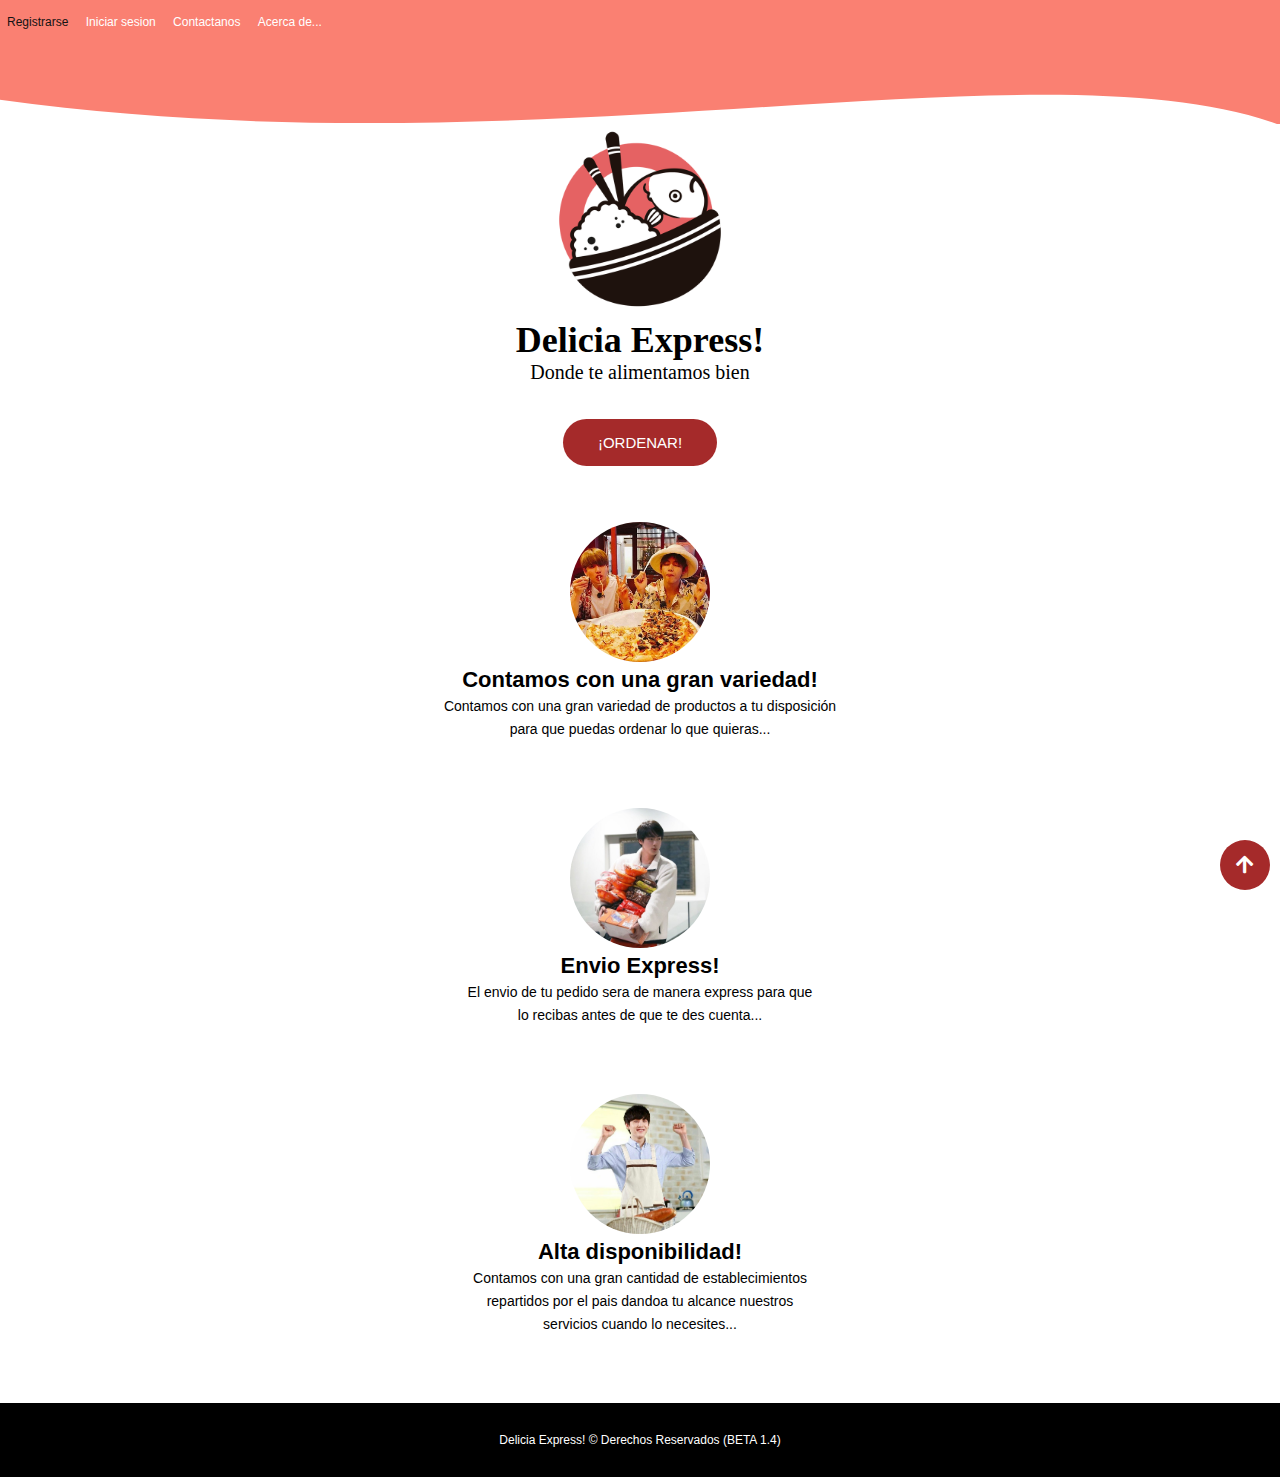
<file: index.html>
<!DOCTYPE html>
<html lang="es">
<head>
        <meta name="viewport" content="width=device-width,initial-scale=1">
        <meta charset="utf-8">
        <title>Delicia Express!</title>
        <link rel="icon" href="img/logo.png">
        <link rel="stylesheet" href="css/main.css">
        <link rel="stylesheet" href="https://use.fontawesome.com/releases/v5.4.1/css/all.css">
</head>

<body>

<section>
    
</section>

<ul class="menu">

    <li><a href="index4.html">Registrarse</a></li>
    <li><a href="index2.html">Iniciar sesion</a></li>
    <li><a href="#">Contactanos</a></li>
    <li><a href="index7.html">Acerca de...</a></li>
    
</ul>


    
        <div style="height: 80px; overflow: hidden;" >
            <svg viewBox="0 0 500 150" preserveAspectRatio="none" style="height: 100%; width: 100%;">
            <path d="M-0.90,104.13 C216.87,250.17 421.95,-31.06 509.98,172.22 L516.32,-33.03 L0.00,0.00 Z" 
            style="stroke: none; fill: rgb(250, 128, 114); --darkreader-inline-stroke:none; --darkreader-inline-fill:#33a6ff;" 
            data-darkreader-inline-stroke="" data-darkreader-inline-fill="">
            </path></svg></div>
      
                <center>
                    <img class="logo" src="img/logo.png" width="190" height="190">
                </center>



        <div class="cuerpo1">
        <font face="Comic-Sans">       
        <center>       
        <h1>Delicia Express!</h1>
        <p>Donde te alimentamos bien</p>
        </center> 
        </font> 
    
        <br>

    <header>

<br>

        <center>
        <ul class="boton_aux">
            <li>
                <a href="index3.html">¡ORDENAR!</a>
            </li>
        </ul>  
    </center>


<br> <br> <br>

        <div class="texto">
            <center>

                <img class="fotos" src="img/img2.jpeg" width="140" height="140">

                <h2>Contamos con una gran variedad!</h2>

                <p2>
                    Contamos con una gran variedad de productos a tu disposición <br>para que puedas ordenar lo que quieras...<br>
                </p2>
            </center>
        </div>

<br> <br> <br>

        <div class="texto1">
            <center>

                <img class="fotos" src="img/img3.jpeg" width="140" height="140">

                <h3>Envio Express!</h3>

                <p3>
                    El envio de tu pedido sera de manera express para que <br>
                    lo recibas antes de que te des cuenta... <br>
                </p3>

            </center>

<br> <br> <br>

 <div class="texto3">
            <center>

                <img class="fotos" src="img/img4.jpeg" width="140" height="140">

                <h2>Alta disponibilidad!</h2>

                <p2>
                    Contamos con una gran cantidad de establecimientos<br>
                    repartidos por el pais dandoa tu alcance nuestros <br>servicios cuando lo necesites...<br>
                </p2>
            </center>
        </div>

        </div>  
         
<a class="gotop" href="#"><i class="fas fa-arrow-up"></i></a>


</header>

</div>

 <br> <br> <br>
</div> 
    </header>

    <div>
        <footer>
    
            Delicia Express! © Derechos Reservados (BETA 1.4)

        </footer>
    </div>

</body>
</html>
</file>
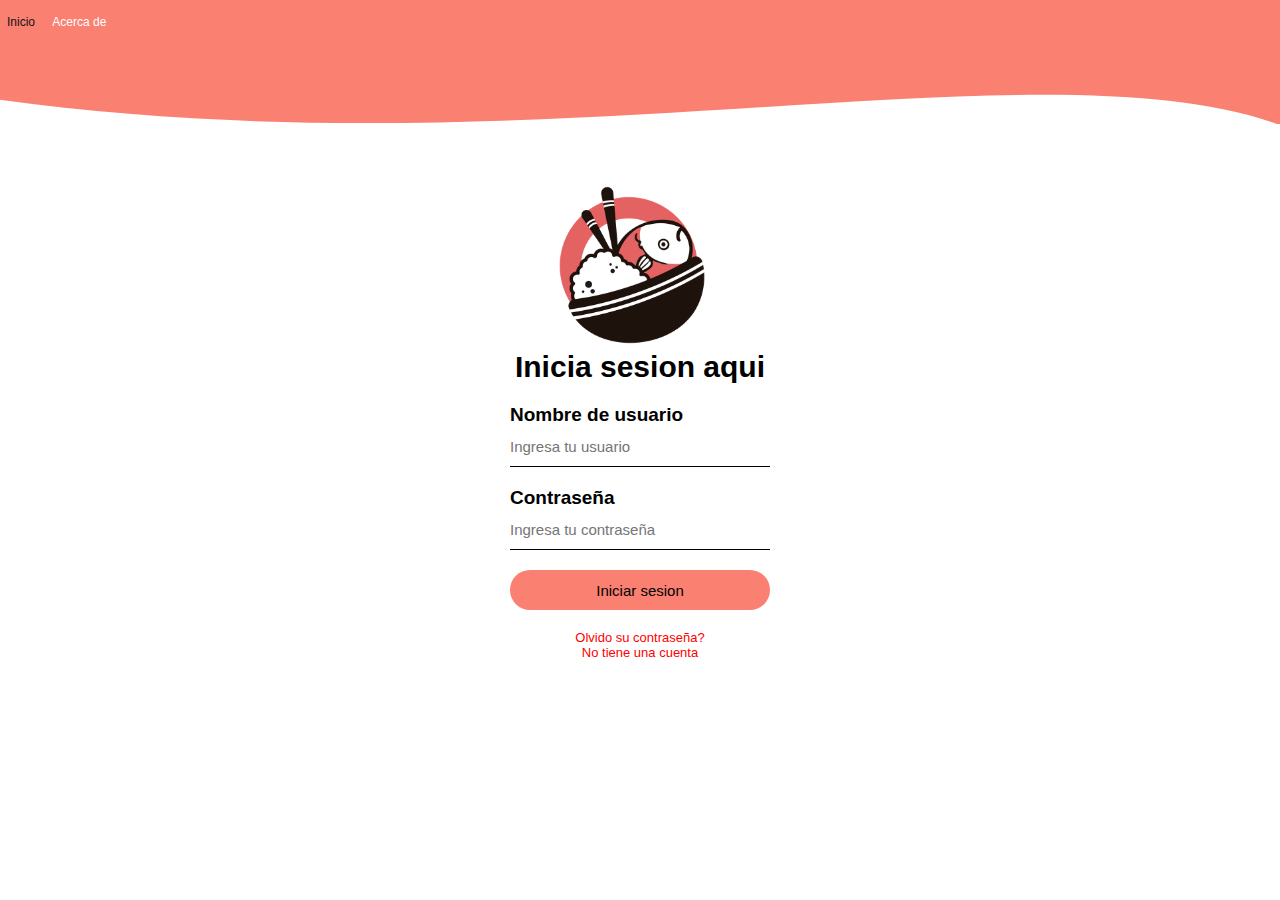
<file: index2.html>
<!DOCTYPE html>
<html lang="esp">
<head>
	<title>Iniciar sesion</title>
    <link rel="icon" href="img/logo.png">
    <link rel="stylesheet" href="css/main2.css">
</head>
<body>

<ul class="menu">

    <li> <a href="index.html">Inicio</a></li>
    
    <li> <a href="index7.html">Acerca de</a></li>

</ul>


 <div style="height: 80px; overflow: hidden;" >
            <svg viewBox="0 0 500 150" preserveAspectRatio="none" style="height: 100%; width: 100%;">
            <path d="M-0.90,104.13 C216.87,250.17 421.95,-31.06 509.98,172.22 L516.32,-33.03 L0.00,0.00 Z" 
            style="stroke: none; fill: rgb(250, 128, 114); --darkreader-inline-stroke:none; --darkreader-inline-fill:#33a6ff;" 
            data-darkreader-inline-stroke="" data-darkreader-inline-fill="">
            </path></svg></div>

            <div class="login-box">

            <img class="avatar" src="img/logo.png" width="170px" height="170px">

            <h1>Inicia sesion aqui</h1>
            <form>
                <label for="username">Nombre de usuario</label>
                <input type="text" placeholder="Ingresa tu usuario" required/>
               
                <label for="contrasena">Contraseña</label>
                <input type="password" placeholder="Ingresa tu contraseña" required/>

<div class="boton">

                <input type="submit" value="Iniciar sesion">

</div>                

<div class="links_1">

                <a href="index5.html">Olvido su contraseña?</a>
                <a href="index4.html">No tiene una cuenta</a> 
</div>
<br> <br> <br>

            </form>

        </div>
</body>
</html>
</file>
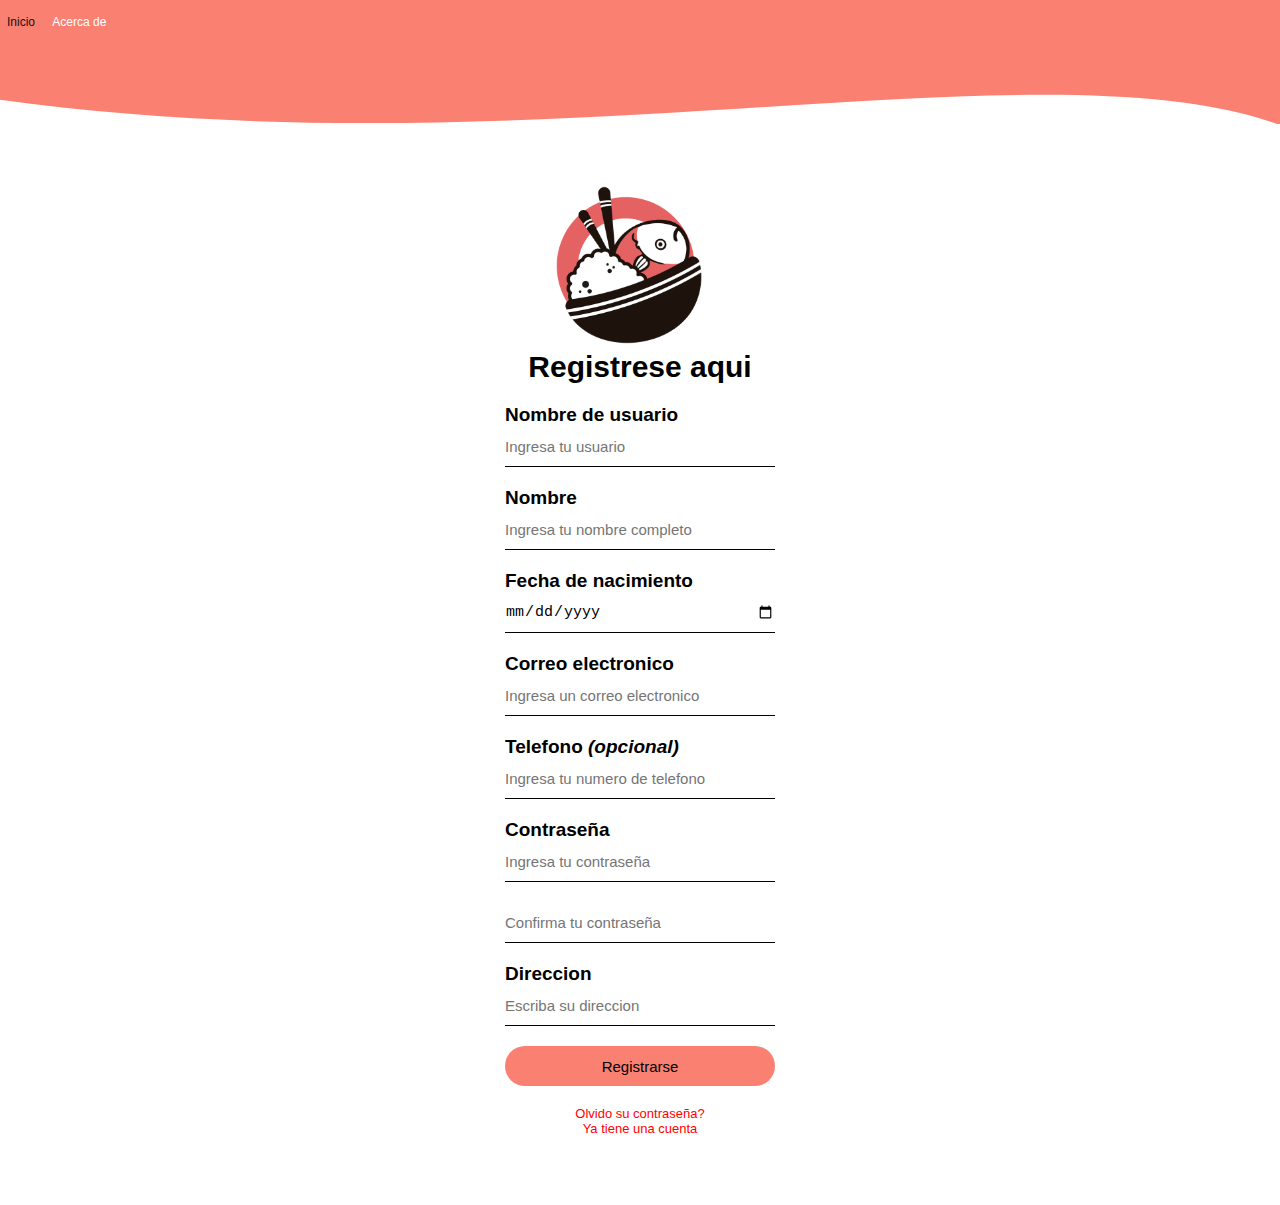
<file: index4.html>
<!DOCTYPE html>
<html lang="esp">
<head>
	<title>Registrarse</title>
    <link rel="icon" href="img/logo.png">
    <link rel="stylesheet" href="css/main4.css">
</head>
<body>

<ul class="menu">

    <li> <a href="index.html">Inicio</a></li>
    
    <li> <a href="index7.html">Acerca de</a></li>

</ul>


 <div style="height: 80px; overflow: hidden;" >
            <svg viewBox="0 0 500 150" preserveAspectRatio="none" style="height: 100%; width: 100%;">
            <path d="M-0.90,104.13 C216.87,250.17 421.95,-31.06 509.98,172.22 L516.32,-33.03 L0.00,0.00 Z" 
            style="stroke: none; fill: rgb(250, 128, 114); --darkreader-inline-stroke:none; --darkreader-inline-fill:#33a6ff;" 
            data-darkreader-inline-stroke="" data-darkreader-inline-fill="">
            </path></svg></div>

            <div class="login-box">

            <img class="avatar" src="img/logo.png" width="170px" height="170px">

            <h1>Registrese aqui</h1>
            <form>

                <label for="username">Nombre de usuario</label>
                <input type="text" placeholder="Ingresa tu usuario" required/>

                <label for="name">Nombre</label>
                <input type="text" placeholder="Ingresa tu nombre completo" required/>
               
                <label for="birthday">Fecha de nacimiento</label>
                <input type="date" min="1900-01-01" max="2003-12-12"
                required/>


                <label for="correo">Correo electronico</label>
                <input type="email" placeholder="Ingresa un correo electronico" required/>

                <label for="numero">Telefono <span><em>(opcional)</em></span></label>
                <input type="tel" placeholder="Ingresa tu numero de telefono">

                <label for="contrasena">Contraseña</label>
                <input type="password" placeholder="Ingresa tu contraseña" required/>

                <input type="password" placeholder="Confirma tu contraseña" required/>

                <label for="direccion">Direccion</label>
                <input type="text" placeholder="Escriba su direccion" required/>


<div class="boton">

                <input type="submit" value="Registrarse">

</div>                

<div class="links_1">

                <a href="index5.html">Olvido su contraseña?</a>
                <a href="index2.html">Ya tiene una cuenta</a> 
</div>
<br> <br> <br>

            </form>
        </div>
</body>
</html>
</file>
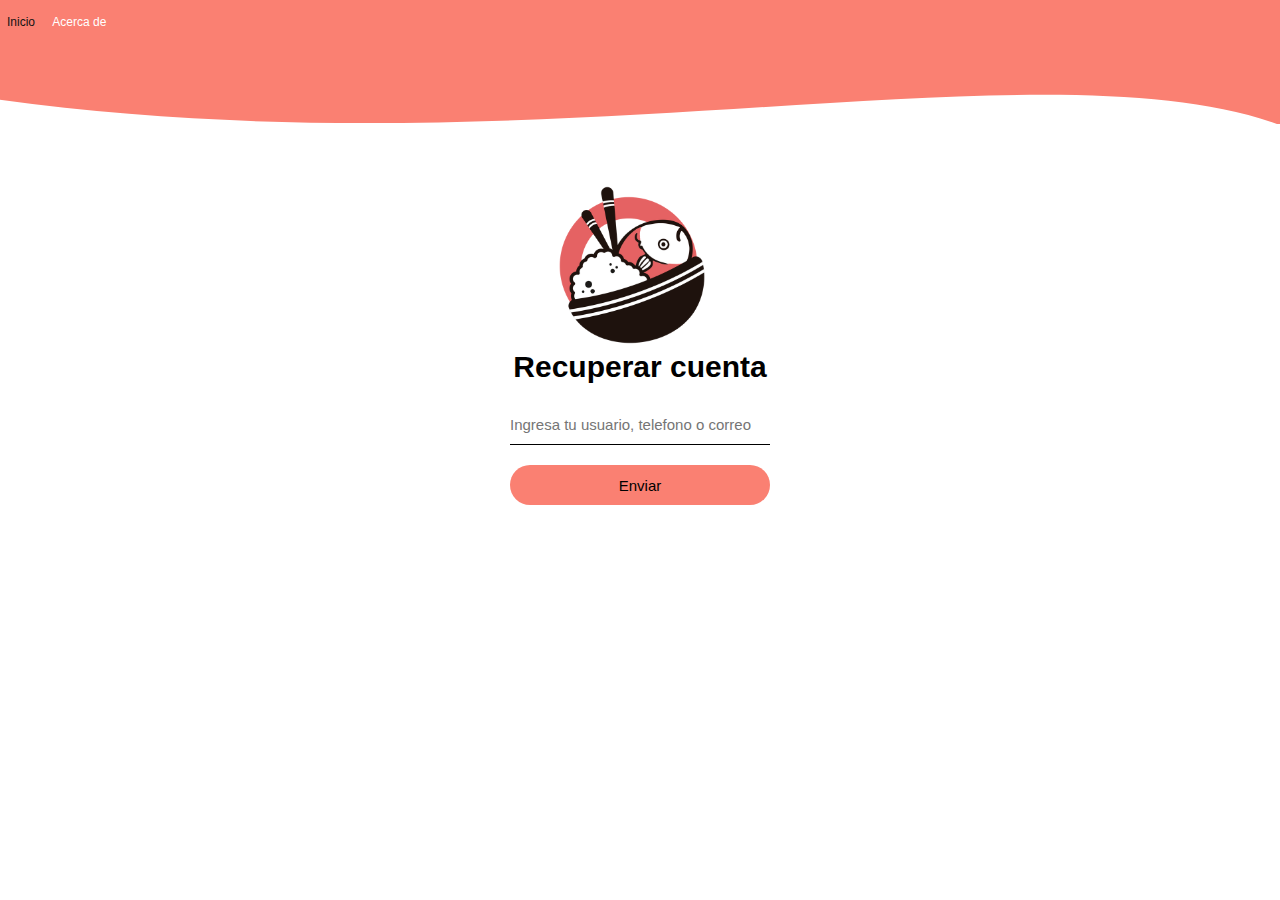
<file: index5.html>
<!DOCTYPE html>
<html lang="esp">
<head>
	<title>Recuperar cuenta</title>
    <link rel="icon" href="img/logo.png">
    <link rel="stylesheet" href="css/main5.css">
</head>
<body>

<ul class="menu">

    <li> <a href="index.html">Inicio</a></li>
    
    <li> <a href="index7.html">Acerca de</a></li>

</ul>


 <div style="height: 80px; overflow: hidden;" >
            <svg viewBox="0 0 500 150" preserveAspectRatio="none" style="height: 100%; width: 100%;">
            <path d="M-0.90,104.13 C216.87,250.17 421.95,-31.06 509.98,172.22 L516.32,-33.03 L0.00,0.00 Z" 
            style="stroke: none; fill: rgb(250, 128, 114); --darkreader-inline-stroke:none; --darkreader-inline-fill:#33a6ff;" 
            data-darkreader-inline-stroke="" data-darkreader-inline-fill="">
            </path></svg></div>

            <div class="login-box">

            <img class="avatar" src="img/logo.png" width="170px" height="170px">

            <h1>Recuperar cuenta</h1>
            <form>
                <label for="username"></label>
                <input type="text" placeholder="Ingresa tu usuario, telefono o correo">
               
<div class="boton">
            
                <input type="submit" value="Enviar">

</div>                

<br> <br> <br>

            </form>
        </div>
</body>
</html>
</file>
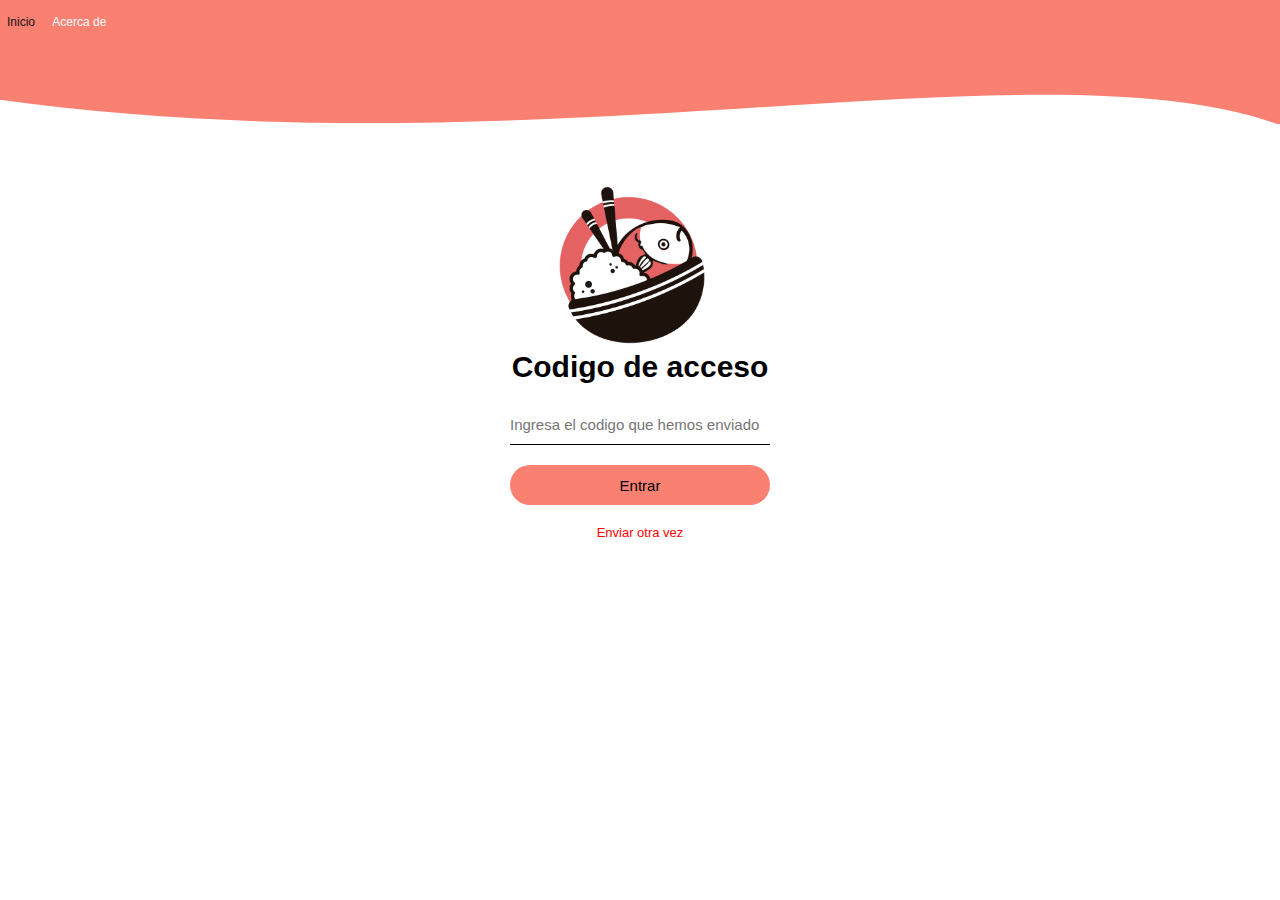
<file: index6.html>
<!DOCTYPE html>
<html lang="esp">
<head>
	<title>Codigo de recuperacion</title>
    <link rel="icon" href="img/logo.png">
    <link rel="stylesheet" href="css/main2.css">
</head>
<body>

<ul class="menu">

    <li> <a href="index.html">Inicio</a></li>
   
    <li> <a href="index7.html">Acerca de</a></li>

</ul>


 <div style="height: 80px; overflow: hidden;" >
            <svg viewBox="0 0 500 150" preserveAspectRatio="none" style="height: 100%; width: 100%;">
            <path d="M-0.90,104.13 C216.87,250.17 421.95,-31.06 509.98,172.22 L516.32,-33.03 L0.00,0.00 Z" 
            style="stroke: none; fill: rgb(250, 128, 114); --darkreader-inline-stroke:none; --darkreader-inline-fill:#33a6ff;" 
            data-darkreader-inline-stroke="" data-darkreader-inline-fill="">
            </path></svg></div>

            <div class="login-box">

            <img class="avatar" src="img/logo.png" width="170px" height="170px">

            <h1>Codigo de acceso</h1>
            <form>
                <label for="username"></label>
                <input type="text" placeholder="Ingresa el codigo que hemos enviado">
            
                
<div class="boton">

                <input type="submit" value="Entrar">
                <a href="#">Enviar otra vez</a>
</div>                


<br> <br> <br>

            </form>
        </div>
</body>
</html>
</file>
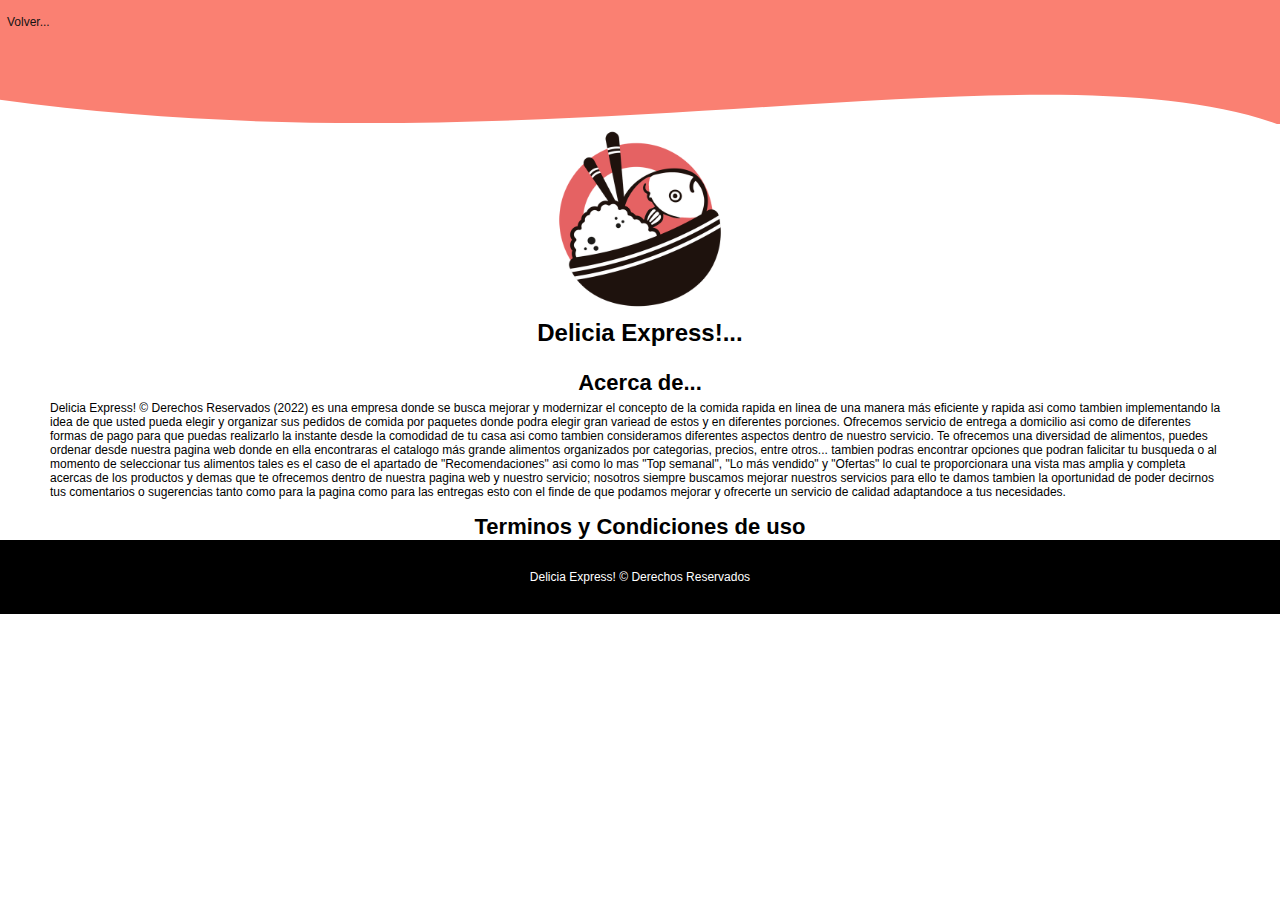
<file: index7.html>
<!DOCTYPE html>
<html lang="esp">
<head>
	<meta charset="UTF-8">
	<meta name="viewport" content="width=device-width, initial-scale=1.0">
	<link rel="stylesheet" type="text/css" href="css/main7.css">
    <link rel="icon" href="img/logo.png">
	<title>Acerca de</title>
</head>
<body>
	

<ul class="menu">

	<li><a href="index.html">Volver...</a></li>
    
</ul>

	<div style="height: 80px; overflow: hidden;" >
            <svg viewBox="0 0 500 150" preserveAspectRatio="none" style="height: 100%; width: 100%;">
            <path d="M-0.90,104.13 C216.87,250.17 421.95,-31.06 509.98,172.22 L516.32,-33.03 L0.00,0.00 Z" 
            style="stroke: none; fill: rgb(250, 128, 114); --darkreader-inline-stroke:none; --darkreader-inline-fill:#33a6ff;" 
            data-darkreader-inline-stroke="" data-darkreader-inline-fill="">
            </path></svg></div>


            <center>
                    <img class="logo" src="img/logo.png" width="190" height="190">
                    <h1>Delicia Express!...</h1>
                    <br>
                    <h2>Acerca de...</h2>
            </center>

            <div class="text">
                <p>
                     Delicia Express! © Derechos Reservados (2022) es una empresa donde se busca mejorar y modernizar el concepto de la comida rapida en linea de una manera más eficiente y rapida asi como tambien implementando la idea de que usted pueda elegir y organizar sus pedidos de comida por paquetes donde podra elegir gran variead de estos y en diferentes porciones. Ofrecemos servicio de entrega a domicilio asi como de diferentes formas de pago para que puedas realizarlo la instante desde la comodidad de tu casa asi como tambien consideramos diferentes aspectos dentro de nuestro servicio. Te ofrecemos una diversidad de alimentos, puedes ordenar desde nuestra pagina web donde en ella encontraras el catalogo más grande alimentos organizados por categorias, precios, entre otros... tambien podras encontrar opciones que podran falicitar tu busqueda o al momento de seleccionar tus alimentos tales es el caso de el apartado de "Recomendaciones" asi como lo mas "Top semanal", "Lo más vendido" y "Ofertas" lo cual te proporcionara una vista mas amplia y completa acercas de los productos y demas que te ofrecemos dentro de nuestra pagina web y nuestro servicio; nosotros siempre buscamos mejorar nuestros servicios para ello te damos tambien la oportunidad de poder decirnos tus comentarios o sugerencias tanto como para la pagina como para las entregas esto con el finde de que podamos mejorar y ofrecerte un servicio de calidad adaptandoce a tus necesidades.
                </p>
            </div>

            <center>
            <h2>Terminos y Condiciones de uso</h2>
            </center>
</body>

 <footer>
    
            Delicia Express! © Derechos Reservados

  </footer>

</html>
</file>
<file: css/main.css>
*{

    padding: 0%;
    margin: 0%;
}

html{

scroll-behavior: smooth;

}

body{

background-color: white;
font-family: Arial, Helvetica, sans-serif;
font-size: 20px;

}

.menu{

font-size: 60%;
list-style: none;
padding: 0%;
background-color: rgb(250, 128, 114);
width: auto;
max-width: 100%;
margin: 0;

}

.menu li a{

text-decoration: none;
color: white;
padding: 15px 7px;
display: block;
transition: 0.3s;

}

.menu li{

display: inline-block;
text-align: center;

}

.menu li a:hover{

color: rgb(19, 19, 19);

}


h1{

font-size: 180%;

}


.boton_aux li a{

text-decoration: none;
background-color: #a52a2a;
color: white;
border-radius: 35px;
border: 0;
font-size: 15px;
padding: 15px 35px;
margin: 5px 0;
transition: 0.2s;
}

.boton_aux li a:hover{

background-color: rgb(148, 71, 71);
box-shadow: 0px 0px 30px black;
    
}


.fotos{

border-radius: 100%;
transition: 0.2s;

}

.fotos:hover{

transform: scale(1.1);

}

h2{

font-size: 110%;

}

p2{

font-size: 70%;
margin: auto;

}

h3{

font-size: 110%;

}

p3{

font-size: 70%;
margin: auto;

}

footer{

font-size: 60%;
background-color: black;
padding: 30px 100px;
color: white;
text-align: center;

}

.gotop{

position: fixed;
width: 50px;
height: 50px;
background: #a52a2a;
bottom: 10px;
right: 10px;

text-decoration: none;
text-align: center;
line-height: 50px;
border-radius: 100%;
color: white;
transition: 0.1s;

}

.gotop:hover{

background: rgb(148, 71, 71);

}
</file>
<file: css/main2.css>
*{

    padding: 0%;
    margin: 0%;

}

body{

background-color: white;
font-family: Arial, Helvetica, sans-serif;
font-size: 20px;

}

.menu{

    font-family: Arial, Helvetica, sans-serif;
  
    font-size: 60%;
    list-style: none;
    padding: 0%;
    background-color: rgb(250, 128, 114);
    width: auto;
    max-width: 100%;
    margin: 0;

}

.menu li a{

    text-decoration: none;
    color: white;
    padding: 15px 7px;
    display: block;
    transition: 0.3s;    
}

.menu li{

display: inline-block;
text-align: center;


}

.menu li a:hover{

    color: rgb(19, 19, 19);
    
}


.login-box{

font-size: 100%;
width: 320px;
height: 120px;

top: 40%;
left: 50%;
position: absolute;
transform: translate( -50%, -50%);
box-sizing: border-box;
padding: 50px 30px;
opacity: 100;

}

.login-box .avatar{

position: absolute;
left: 21%;
top: -100%;

}

.login-box h1{

margin: 0;
padding: 0 0 20px;
font-weight: bold;
display: block;
text-align: center;
font-size: 30px;

}

.login-box label{

margin: 0;
padding: 0;
font-weight: bold;
display: block;
font-size: 19px;

}

.login-box input{

font-size: 15px;
width: 100%;
margin-bottom: 20px;
border: none;
border-bottom: 1px solid rgb(0, 0, 0);
outline: none;
height: 40px;

}

.login-box .boton input{

background: rgb(250, 128, 114);
border-bottom: 0px;
border-radius: 1%;
width: 100%;
margin-bottom: 20px;
margin-left: 0%;
height: 40px;
border: none;
border-radius: 25px;
transition: 0.5s;

}

.login-box .boton input:hover{

    background: rgb(250, 166, 157);
    box-shadow: 0px 0px 30px black;

}
.login-box a{

font-size: 13px;
display: block;
text-align: center;
text-decoration: none;
color: rgb(255, 0, 0);
transition: 0.3s;

}

.links_1 a:hover{

color: #ab2f2f;
text-decoration: underline;

}
</file>
<file: css/main4.css>
*{

    padding: 0%;
    margin: 0%;

}

body{

background-color: white;
font-family: Arial, Helvetica, sans-serif;
font-size: 20px;

}

.menu{

    font-family: Arial, Helvetica, sans-serif;
  
    font-size: 60%;
    list-style: none;
    padding: 0%;
    background-color: rgb(250, 128, 114);
    width: auto;
    max-width: 100%;
    margin: 0;

}

.menu li a{

    text-decoration: none;
    color: white;
    padding: 15px 7px;
    display: block;
    transition: 0.3s;
    
}

.menu li{

display: inline-block;
text-align: center;

}

.menu li a:hover{

    color: rgb(19, 19, 19);
    
}


.login-box{

font-size: 100%;
width: 330px;
height: 120px;

top: 40%;
left: 50%;
position: absolute;
transform: translate( -50%, -50%);
box-sizing: border-box;
padding: 50px 30px;
opacity: 100;

}

.login-box .avatar{

position: absolute;
left: 21%;
top: -100%;

}

.login-box h1{

margin: 0;
padding: 0 0 20px;
font-weight: bold;
display: block;
text-align: center;
font-size: 30px;

}

.login-box label{

margin: 0;
padding: 0;
font-weight: bold;
display: block;
font-size: 19px;

}

.login-box input{

font-size: 15px;
width: 100%;
margin-bottom: 20px;
border: none;
border-bottom: 1px solid rgb(0, 0, 0);
outline: none;
height: 40px;

}

.login-box .boton input{

background: rgb(250, 128, 114);
border-bottom: 0px;
border-radius: 1%;
width: 100%;
margin-bottom: 20px;
margin-left: 0%;
height: 40px;
border: none;
border-radius: 25px;
transition: 0.5s;


}

.login-box .boton input:hover{

    background: rgb(250, 166, 157);
    box-shadow: 0px 0px 30px black;

}
.login-box a{

font-size: 13px;
display: block;
text-align: center;
text-decoration: none;
color: rgb(255, 0, 0);

}

.links_1 a:hover{

color: #ab2f2f;
text-decoration: underline;

}
</file>
<file: css/main5.css>
*{

    padding: 0%;
    margin: 0%;

}

body{

    background-color: white;
    font-family: Arial, Helvetica, sans-serif;
    font-size: 20px;
    
    }

.menu{

    font-family: Arial, Helvetica, sans-serif;
  
    font-size: 60%;
    list-style: none;
    padding: 0%;
    background-color: rgb(250, 128, 114);
    width: auto;
    max-width: 100%;
    margin: 0;

}

.menu li a{

    text-decoration: none;
    color: white;
    padding: 15px 7px;
    display: block;
    transition: 0.3s;
    
}

.menu li{

display: inline-block;
text-align: center;

}

.menu li a:hover{

    color: rgb(19, 19, 19);
    
}


.login-box{

font-size: 100%;
width: 320px;
height: 120px;

top: 40%;
left: 50%;
position: absolute;
transform: translate( -50%, -50%);
box-sizing: border-box;
padding: 50px 30px;
opacity: 100;

}

.login-box .avatar{

position: absolute;
left: 21%;
top: -100%;

}

.login-box h1{

margin: 0;
padding: 0 0 20px;
font-weight: bold;
display: block;
text-align: center;
font-size: 30px;

}

.login-box label{

margin: 0;
padding: 0;
font-weight: bold;
display: block;
font-size: 19px;

}

.login-box input{

font-size: 15px;
width: 100%;
margin-bottom: 20px;
border: none;
border-bottom: 1px solid rgb(0, 0, 0);
outline: none;
height: 40px;

}

.login-box .boton input{

background: rgb(250, 128, 114);
border-bottom: 0px;
border-radius: 1%;
width: 100%;
margin-bottom: 20px;
margin-left: 0%;
height: 40px;
border: none;
border-radius: 25px;
transition: 0.5s;


}

.login-box .boton input:hover{

    background: rgb(250, 166, 157);

}
.login-box a{

font-size: 13px;
display: block;
text-align: center;
text-decoration: none;
color: rgb(255, 0, 0);

}
</file>
<file: css/main7.css>
*{

    padding: 0%;
    margin: 0%;
}

body{

background-color: white;
font-family: Arial, Helvetica, sans-serif;
font-size: 20px;

}

body h1{

font-size: 120%;

}

.menu{

font-size: 60%;
list-style: none;
padding: 0%;
background-color: rgb(250, 128, 114);
width: auto;
max-width: 100%;
margin: 0;

}

.menu li a{

text-decoration: none;
color: white;
padding: 15px 7px;
display: block;
transition: 0.3s;

}

.menu li{

display: inline-block;
text-align: center;

}

.menu li a:hover{

color: rgb(19, 19, 19);

}


h1{

font-size: 180%;

}

h2{

font-size: 110%;

}

footer{

font-size: 60%;
background-color: black;
padding: 30px 100px;
color: white;
text-align: center;

}

body .text{

margin: 50px;
margin-top: 5px;
margin-bottom: 15px;

}

.text p{

font-size: 60%;

}
</file>
